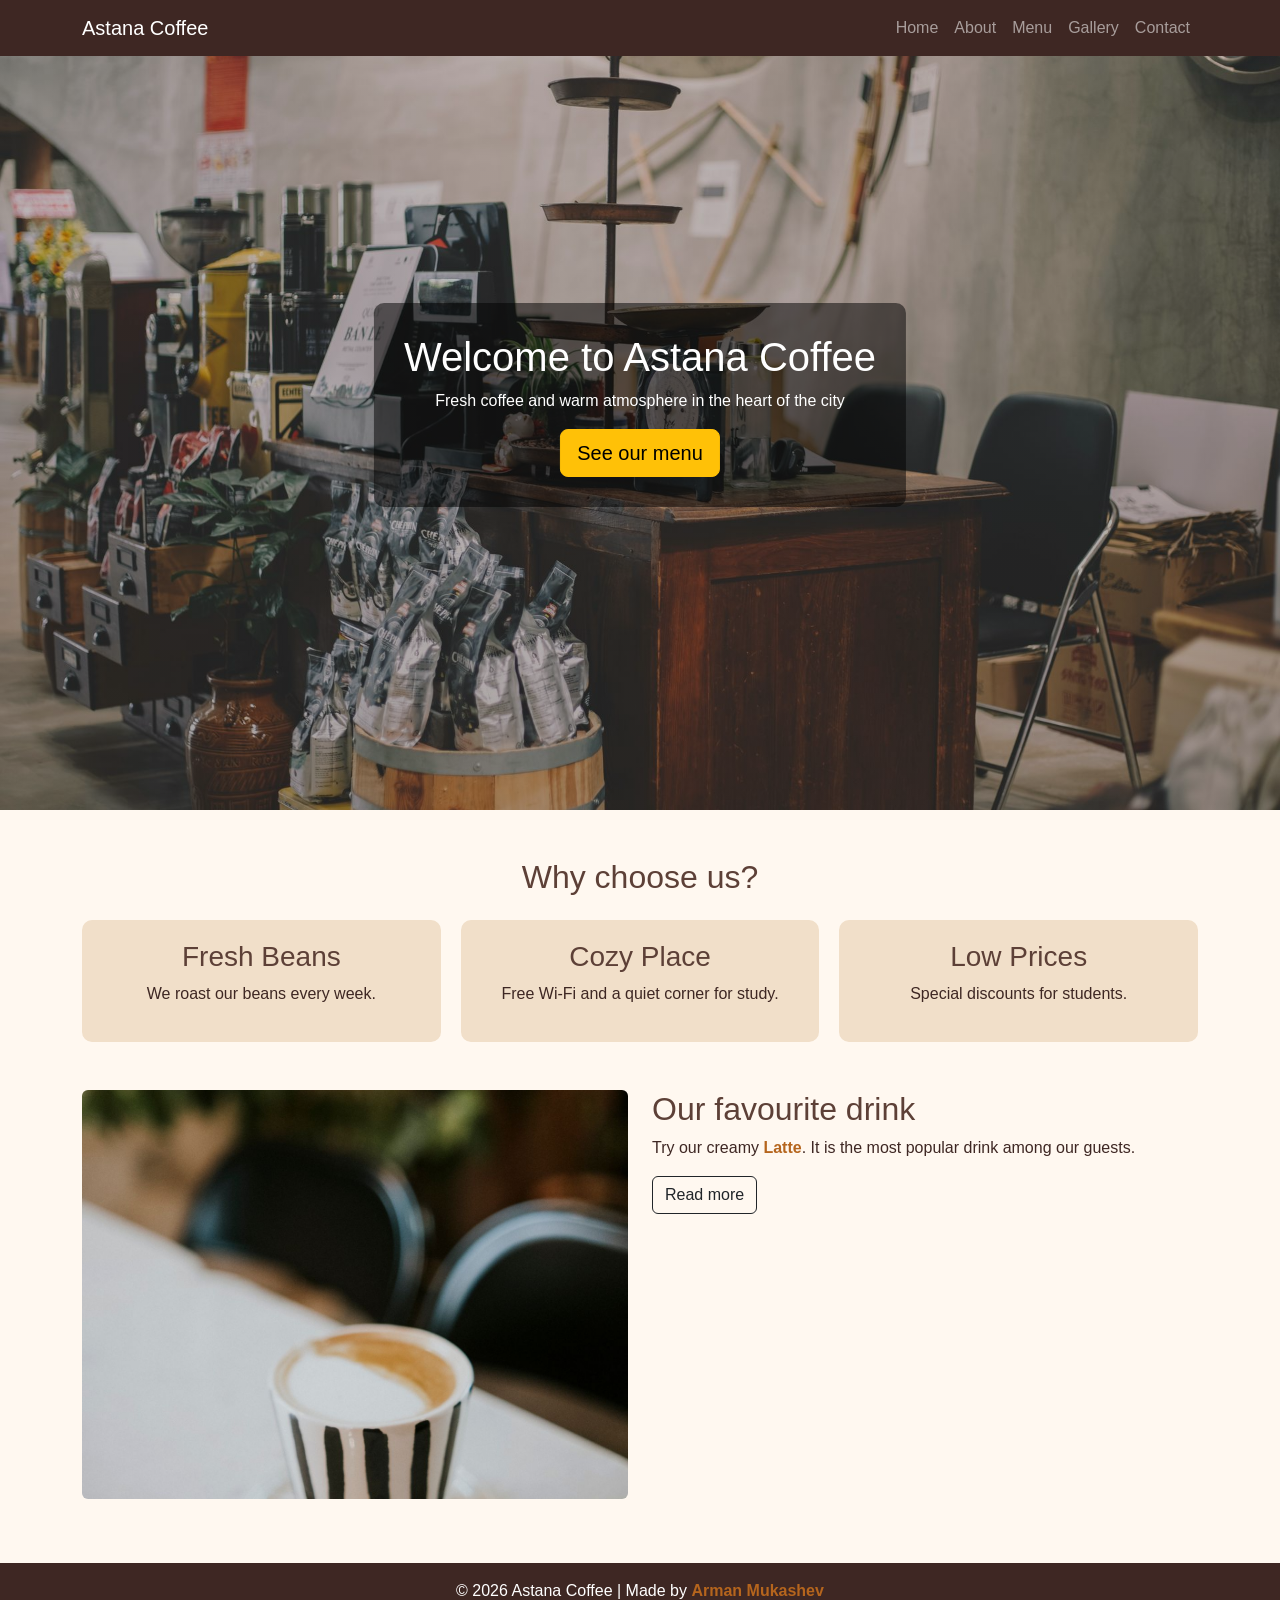
<file: index.html>
<!DOCTYPE html>
<html lang="en">
<head>
  <meta charset="UTF-8">
  <meta name="viewport" content="width=device-width, initial-scale=1.0">
  <title>Home - Astana Coffee</title>
  <link href="https://cdn.jsdelivr.net/npm/bootstrap@5.3.3/dist/css/bootstrap.min.css" rel="stylesheet">
  <link rel="stylesheet" href="css/style.css">
</head>
<body>
  <nav class="navbar navbar-expand-md navbar-dark fixed-top" id="mainNav">
    <div class="container">
      <a class="navbar-brand" href="index.html">Astana Coffee</a>
      <button class="navbar-toggler" type="button" data-bs-toggle="collapse" data-bs-target="#menu">
        <span class="navbar-toggler-icon"></span>
      </button>
      <div class="collapse navbar-collapse" id="menu">
        <ul class="navbar-nav ms-auto">
          <li class="nav-item"><a class="nav-link" href="index.html">Home</a></li>
          <li class="nav-item"><a class="nav-link" href="about.html">About</a></li>
          <li class="nav-item"><a class="nav-link" href="menu.html">Menu</a></li>
          <li class="nav-item"><a class="nav-link" href="gallery.html">Gallery</a></li>
          <li class="nav-item"><a class="nav-link" href="contact.html">Contact</a></li>
        </ul>
      </div>
    </div>
  </nav>

  <header class="hero">
    <div class="hero-text">
      <h1>Welcome to Astana Coffee</h1>
      <p>Fresh coffee and warm atmosphere in the heart of the city</p>
      <a href="menu.html" class="btn btn-warning btn-lg">See our menu</a>
    </div>
  </header>

  <main class="container my-5">
    <h2 class="text-center mb-4">Why choose us?</h2>
    <section class="features">
      <div class="feature-box">
        <h3>Fresh Beans</h3>
        <p>We roast our beans every week.</p>
      </div>
      <div class="feature-box">
        <h3>Cozy Place</h3>
        <p>Free Wi-Fi and a quiet corner for study.</p>
      </div>
      <div class="feature-box">
        <h3>Low Prices</h3>
        <p>Special discounts for students.</p>
      </div>
    </section>

    <section class="row mt-5">
      <div class="col-12 col-md-6 mb-3">
        <img src="images/latte.jpg" class="img-fluid rounded featured-photo" alt="Latte">
      </div>
      <div class="col-12 col-md-6">
        <h2>Our favourite drink</h2>
        <p>Try our creamy <span class="highlight">Latte</span>. It is the most popular drink among our guests.</p>
        <a href="about.html" class="btn btn-outline-dark">Read more</a>
      </div>
    </section>
  </main>
  <footer class="text-center py-3">
    <p class="mb-0">&copy; 2026 Astana Coffee | Made by <span class="highlight">Arman Mukashev</span></p>
  </footer>
  <script src="https://cdn.jsdelivr.net/npm/bootstrap@5.3.3/dist/js/bootstrap.bundle.min.js"></script>
</body>
</html>
</file>
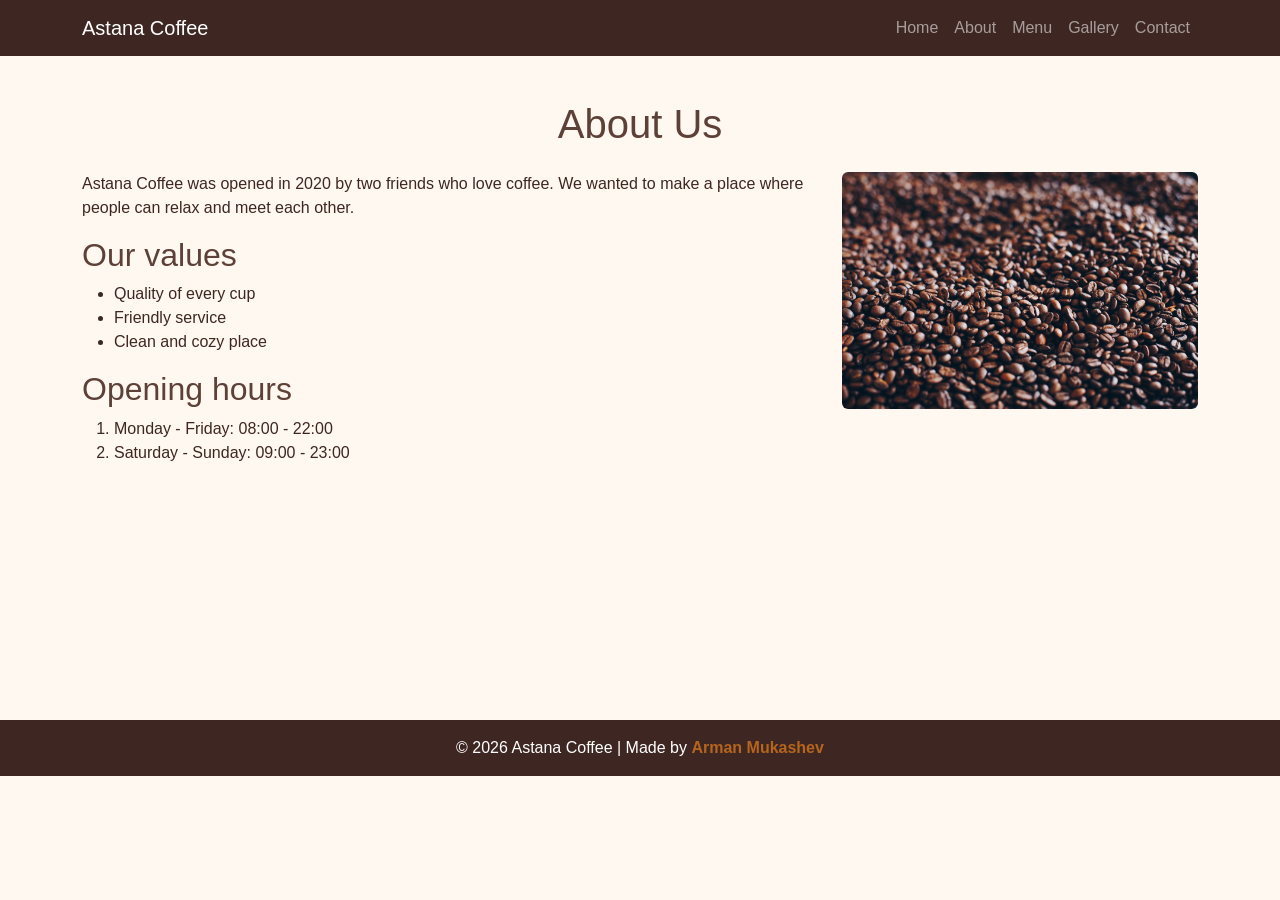
<file: about.html>
<!DOCTYPE html>
<html lang="en">
<head>
  <meta charset="UTF-8">
  <meta name="viewport" content="width=device-width, initial-scale=1.0">
  <title>About - Astana Coffee</title>
  <link href="https://cdn.jsdelivr.net/npm/bootstrap@5.3.3/dist/css/bootstrap.min.css" rel="stylesheet">
  <link rel="stylesheet" href="css/style.css">
</head>
<body>
  <nav class="navbar navbar-expand-md navbar-dark fixed-top" id="mainNav">
    <div class="container">
      <a class="navbar-brand" href="index.html">Astana Coffee</a>
      <button class="navbar-toggler" type="button" data-bs-toggle="collapse" data-bs-target="#menu">
        <span class="navbar-toggler-icon"></span>
      </button>
      <div class="collapse navbar-collapse" id="menu">
        <ul class="navbar-nav ms-auto">
          <li class="nav-item"><a class="nav-link" href="index.html">Home</a></li>
          <li class="nav-item"><a class="nav-link" href="about.html">About</a></li>
          <li class="nav-item"><a class="nav-link" href="menu.html">Menu</a></li>
          <li class="nav-item"><a class="nav-link" href="gallery.html">Gallery</a></li>
          <li class="nav-item"><a class="nav-link" href="contact.html">Contact</a></li>
        </ul>
      </div>
    </div>
  </nav>

  <main class="container page-content">
    <h1 class="text-center mb-4">About Us</h1>
    <div class="row">
      <div class="col-12 col-md-8">
        <p>Astana Coffee was opened in 2020 by two friends who love coffee.
        We wanted to make a place where people can relax and meet each other.</p>
        <h2>Our values</h2>
        <ul>
          <li>Quality of every cup</li>
          <li>Friendly service</li>
          <li>Clean and cozy place</li>
        </ul>
        <h2>Opening hours</h2>
        <ol>
          <li>Monday - Friday: 08:00 - 22:00</li>
          <li>Saturday - Sunday: 09:00 - 23:00</li>
        </ol>
      </div>
      <div class="col-12 col-md-4">
        <img src="images/beans.jpg" class="img-fluid rounded" alt="Coffee beans">
      </div>
    </div>
  </main>
  <footer class="text-center py-3">
    <p class="mb-0">&copy; 2026 Astana Coffee | Made by <span class="highlight">Arman Mukashev</span></p>
  </footer>
  <script src="https://cdn.jsdelivr.net/npm/bootstrap@5.3.3/dist/js/bootstrap.bundle.min.js"></script>
</body>
</html>
</file>
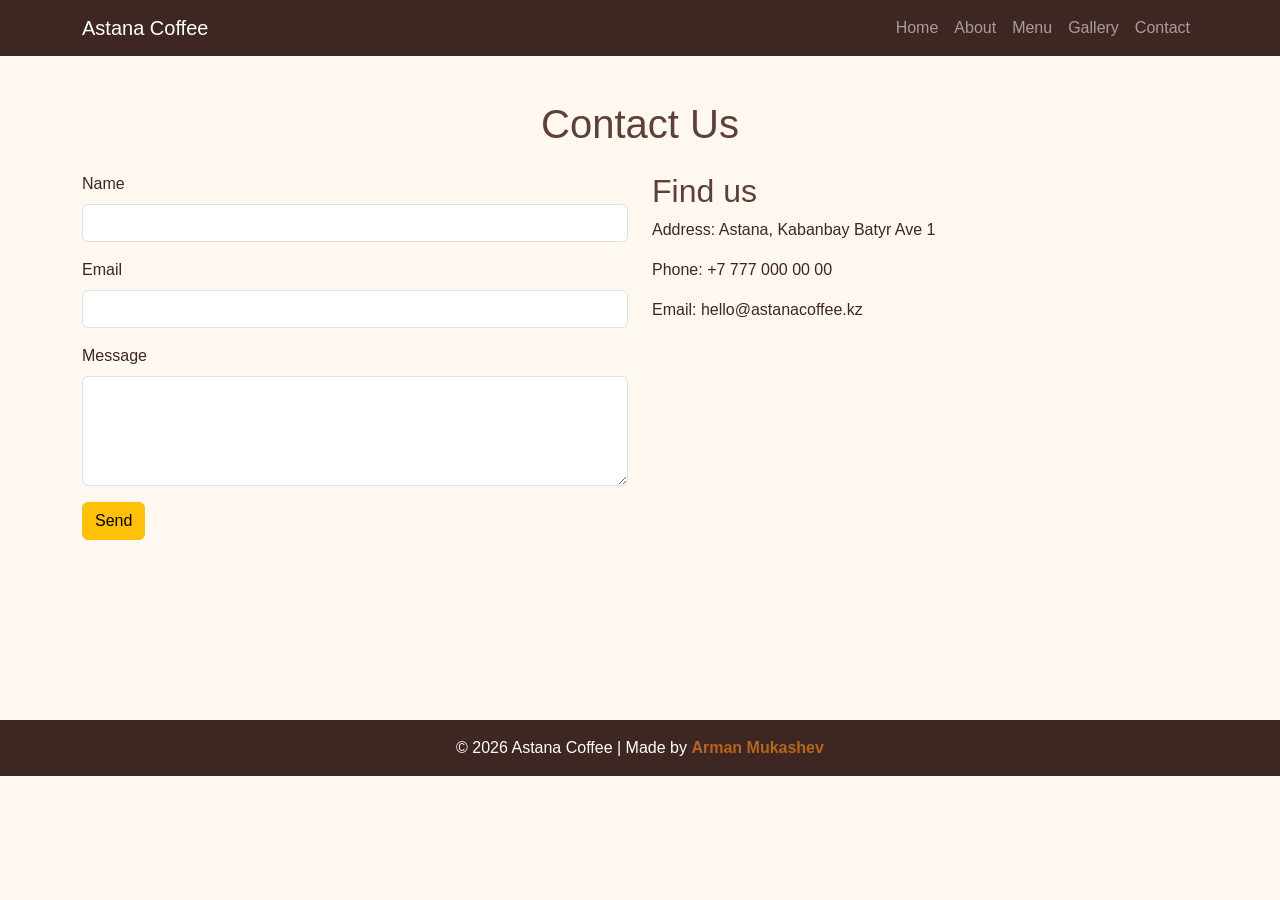
<file: contact.html>
<!DOCTYPE html>
<html lang="en">
<head>
  <meta charset="UTF-8">
  <meta name="viewport" content="width=device-width, initial-scale=1.0">
  <title>Contact - Astana Coffee</title>
  <link href="https://cdn.jsdelivr.net/npm/bootstrap@5.3.3/dist/css/bootstrap.min.css" rel="stylesheet">
  <link rel="stylesheet" href="css/style.css">
</head>
<body>
  <nav class="navbar navbar-expand-md navbar-dark fixed-top" id="mainNav">
    <div class="container">
      <a class="navbar-brand" href="index.html">Astana Coffee</a>
      <button class="navbar-toggler" type="button" data-bs-toggle="collapse" data-bs-target="#menu">
        <span class="navbar-toggler-icon"></span>
      </button>
      <div class="collapse navbar-collapse" id="menu">
        <ul class="navbar-nav ms-auto">
          <li class="nav-item"><a class="nav-link" href="index.html">Home</a></li>
          <li class="nav-item"><a class="nav-link" href="about.html">About</a></li>
          <li class="nav-item"><a class="nav-link" href="menu.html">Menu</a></li>
          <li class="nav-item"><a class="nav-link" href="gallery.html">Gallery</a></li>
          <li class="nav-item"><a class="nav-link" href="contact.html">Contact</a></li>
        </ul>
      </div>
    </div>
  </nav>

  <main class="container page-content">
    <h1 class="text-center mb-4">Contact Us</h1>
    <div class="row">
      <div class="col-12 col-md-6">
        <form action="#" method="post">
          <div class="mb-3">
            <label for="name" class="form-label">Name</label>
            <input type="text" class="form-control" id="name" required>
          </div>
          <div class="mb-3">
            <label for="email" class="form-label">Email</label>
            <input type="email" class="form-control" id="email" required>
          </div>
          <div class="mb-3">
            <label for="message" class="form-label">Message</label>
            <textarea class="form-control" id="message" rows="4"></textarea>
          </div>
          <button type="submit" class="btn btn-warning">Send</button>
        </form>
      </div>
      <div class="col-12 col-md-6 mt-4 mt-md-0">
        <h2>Find us</h2>
        <p>Address: Astana, Kabanbay Batyr Ave 1</p>
        <p>Phone: +7 777 000 00 00</p>
        <p>Email: hello@astanacoffee.kz</p>
      </div>
    </div>
  </main>
  <footer class="text-center py-3">
    <p class="mb-0">&copy; 2026 Astana Coffee | Made by <span class="highlight">Arman Mukashev</span></p>
  </footer>
  <script src="https://cdn.jsdelivr.net/npm/bootstrap@5.3.3/dist/js/bootstrap.bundle.min.js"></script>
</body>
</html>
</file>
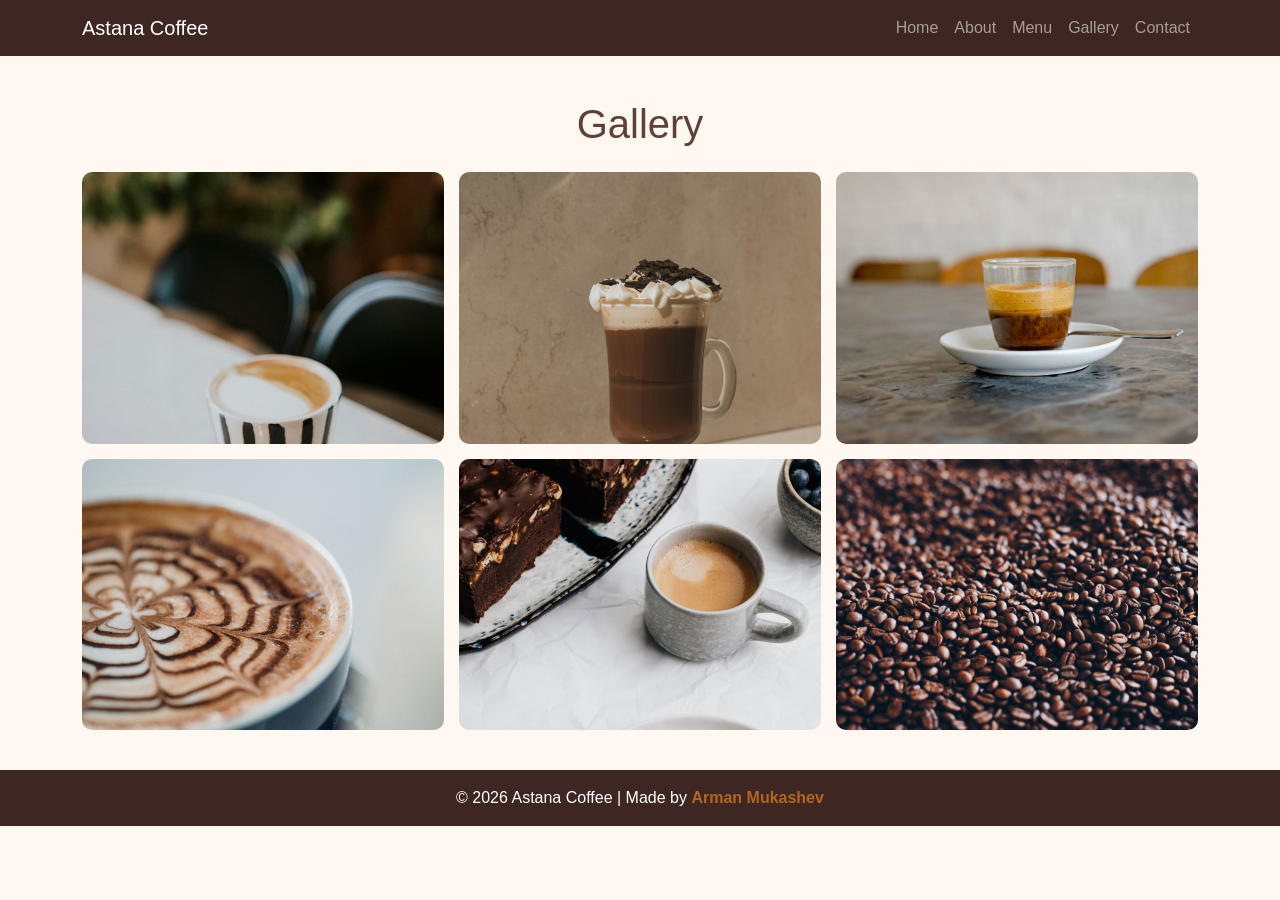
<file: gallery.html>
<!DOCTYPE html>
<html lang="en">
<head>
  <meta charset="UTF-8">
  <meta name="viewport" content="width=device-width, initial-scale=1.0">
  <title>Gallery - Astana Coffee</title>
  <link href="https://cdn.jsdelivr.net/npm/bootstrap@5.3.3/dist/css/bootstrap.min.css" rel="stylesheet">
  <link rel="stylesheet" href="css/style.css">
</head>
<body>
  <nav class="navbar navbar-expand-md navbar-dark fixed-top" id="mainNav">
    <div class="container">
      <a class="navbar-brand" href="index.html">Astana Coffee</a>
      <button class="navbar-toggler" type="button" data-bs-toggle="collapse" data-bs-target="#menu">
        <span class="navbar-toggler-icon"></span>
      </button>
      <div class="collapse navbar-collapse" id="menu">
        <ul class="navbar-nav ms-auto">
          <li class="nav-item"><a class="nav-link" href="index.html">Home</a></li>
          <li class="nav-item"><a class="nav-link" href="about.html">About</a></li>
          <li class="nav-item"><a class="nav-link" href="menu.html">Menu</a></li>
          <li class="nav-item"><a class="nav-link" href="gallery.html">Gallery</a></li>
          <li class="nav-item"><a class="nav-link" href="contact.html">Contact</a></li>
        </ul>
      </div>
    </div>
  </nav>

  <main class="container page-content">
    <h1 class="text-center mb-4">Gallery</h1>
    <section class="gallery-grid">
      <img loading="lazy" decoding="async" src="images/latte.jpg" alt="Latte">
      <img loading="lazy" decoding="async" src="images/mocha.jpg" alt="Mocha">
      <img loading="lazy" decoding="async" src="images/espresso.jpg" alt="Espresso">
      <img loading="lazy" decoding="async" src="images/cappuccino.jpg" alt="Cappuccino">
      <img loading="lazy" decoding="async" src="images/cake.jpg" alt="Cake">
      <img loading="lazy" decoding="async" src="images/beans.jpg" alt="Beans">
    </section>
  </main>
  <footer class="text-center py-3">
    <p class="mb-0">&copy; 2026 Astana Coffee | Made by <span class="highlight">Arman Mukashev</span></p>
  </footer>
  <script src="https://cdn.jsdelivr.net/npm/bootstrap@5.3.3/dist/js/bootstrap.bundle.min.js"></script>
</body>
</html>
</file>
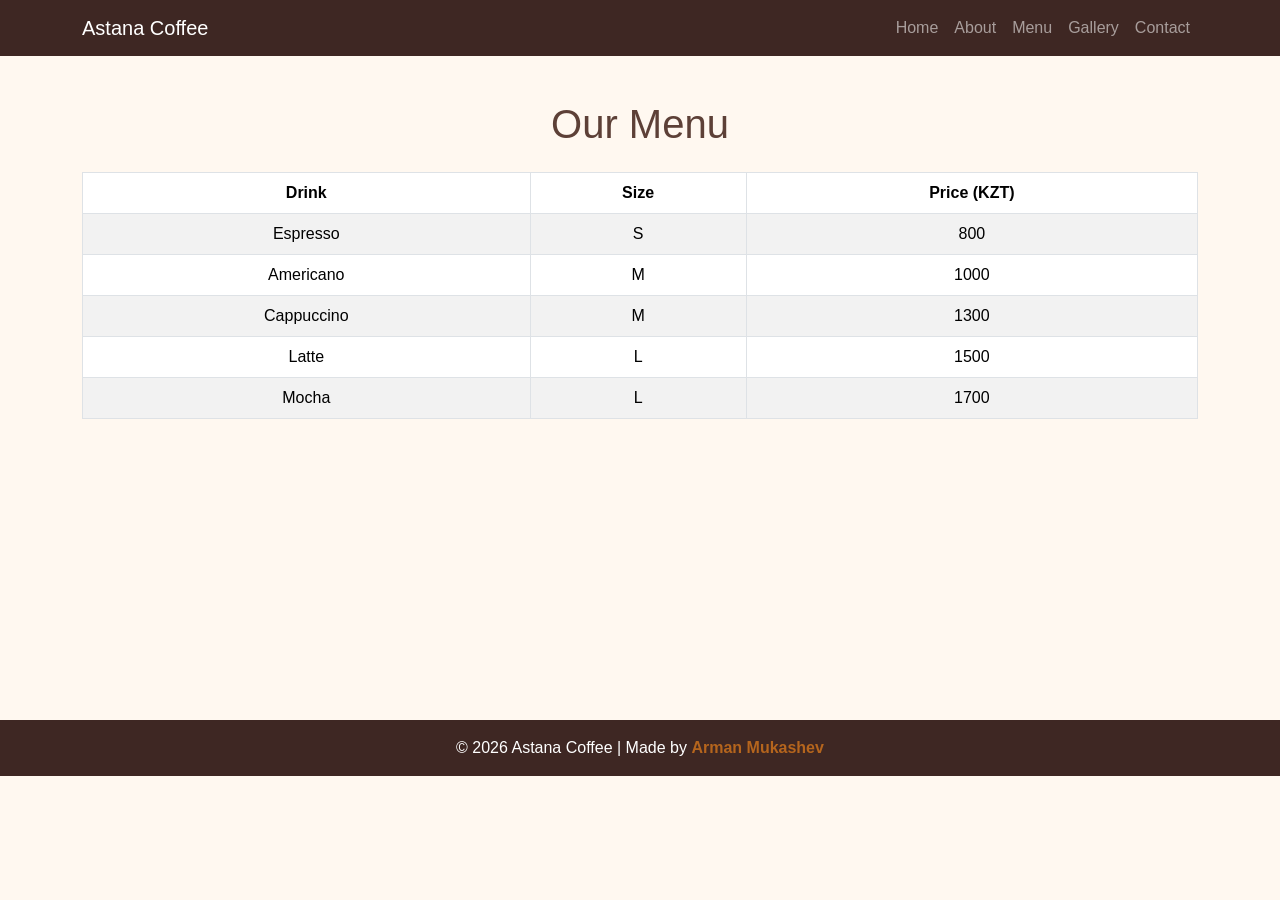
<file: menu.html>
<!DOCTYPE html>
<html lang="en">
<head>
  <meta charset="UTF-8">
  <meta name="viewport" content="width=device-width, initial-scale=1.0">
  <title>Menu - Astana Coffee</title>
  <link href="https://cdn.jsdelivr.net/npm/bootstrap@5.3.3/dist/css/bootstrap.min.css" rel="stylesheet">
  <link rel="stylesheet" href="css/style.css">
</head>
<body>
  <nav class="navbar navbar-expand-md navbar-dark fixed-top" id="mainNav">
    <div class="container">
      <a class="navbar-brand" href="index.html">Astana Coffee</a>
      <button class="navbar-toggler" type="button" data-bs-toggle="collapse" data-bs-target="#menu">
        <span class="navbar-toggler-icon"></span>
      </button>
      <div class="collapse navbar-collapse" id="menu">
        <ul class="navbar-nav ms-auto">
          <li class="nav-item"><a class="nav-link" href="index.html">Home</a></li>
          <li class="nav-item"><a class="nav-link" href="about.html">About</a></li>
          <li class="nav-item"><a class="nav-link" href="menu.html">Menu</a></li>
          <li class="nav-item"><a class="nav-link" href="gallery.html">Gallery</a></li>
          <li class="nav-item"><a class="nav-link" href="contact.html">Contact</a></li>
        </ul>
      </div>
    </div>
  </nav>

  <main class="container page-content">
    <h1 class="text-center mb-4">Our Menu</h1>
    <div class="table-responsive">
      <table class="table table-striped table-bordered text-center">
        <thead>
          <tr>
            <th>Drink</th>
            <th>Size</th>
            <th>Price (KZT)</th>
          </tr>
        </thead>
        <tbody>
          <tr><td>Espresso</td><td>S</td><td>800</td></tr>
          <tr><td>Americano</td><td>M</td><td>1000</td></tr>
          <tr><td>Cappuccino</td><td>M</td><td>1300</td></tr>
          <tr><td>Latte</td><td>L</td><td>1500</td></tr>
          <tr><td>Mocha</td><td>L</td><td>1700</td></tr>
        </tbody>
      </table>
    </div>
  </main>
  <footer class="text-center py-3">
    <p class="mb-0">&copy; 2026 Astana Coffee | Made by <span class="highlight">Arman Mukashev</span></p>
  </footer>
  <script src="https://cdn.jsdelivr.net/npm/bootstrap@5.3.3/dist/js/bootstrap.bundle.min.js"></script>
</body>
</html>
</file>
<file: css/style.css>
/* ---------- General ---------- */
body {
  font-family: Arial, sans-serif;
  background-color: #fff8f0;
  color: #3e2723;
}

h1, h2, h3 {
  color: #5d4037;
}

.highlight {
  color: #b5651d;
  font-weight: bold;
}

.page-content {
  padding-top: 100px;   /* space because navbar is fixed */
  padding-bottom: 40px;
  min-height: 80vh;
}

/* ---------- Navbar (position: fixed) ---------- */
#mainNav {
  background-color: #3e2723;
}

/* ---------- Hero (position: relative + absolute) ---------- */
.hero {
  position: relative;
  height: 90vh;
  background-color: #6f4e37;
  background-image: linear-gradient(rgba(25, 14, 9, 0.25), rgba(25, 14, 9, 0.35)), url("../images/cafe-hero.jpg");
  background-size: cover;
  background-position: center;
}

.hero-text {
  position: absolute;
  top: 50%;
  left: 50%;
  transform: translate(-50%, -50%);
  text-align: center;
  color: white;
  background-color: rgba(0, 0, 0, 0.5);
  padding: 30px;
  border-radius: 10px;
}

.hero-text h1 {
  color: white;
}

/* ---------- Flexbox ---------- */
.features {
  display: flex;
  justify-content: space-between;
  gap: 20px;
}

.feature-box {
  flex: 1;
  background-color: #f1dfc9;
  padding: 20px;
  border-radius: 10px;
  text-align: center;
}

/* ---------- Grid ---------- */
.gallery-grid {
  display: grid;
  grid-template-columns: repeat(3, 1fr);
  gap: 15px;
}

.gallery-grid img {
  width: 100%;
  aspect-ratio: 4 / 3;
  object-fit: cover;
  display: block;
  border-radius: 10px;
}

/* ---------- Footer ---------- */
footer {
  background-color: #3e2723;
  color: white;
}

/* ---------- Media queries ---------- */
/* Tablet */
@media (max-width: 768px) {
  .gallery-grid {
    grid-template-columns: repeat(2, 1fr);
  }
  .features {
    flex-wrap: wrap;
  }
  .feature-box {
    flex: 1 1 45%;
  }
  .hero {
    height: 70vh;
  }
}

/* Mobile */
@media (max-width: 576px) {
  .gallery-grid {
    grid-template-columns: 1fr;
  }
  .features {
    flex-direction: column;
  }
  .hero-text {
    width: 90%;
    padding: 15px;
  }
  .hero-text h1 {
    font-size: 24px;
  }
}

/* Keep the featured photograph balanced with the adjacent text. */
.featured-photo {
  width: 100%;
  aspect-ratio: 4 / 3;
  object-fit: cover;
  object-position: center 60%;
}
</file>
